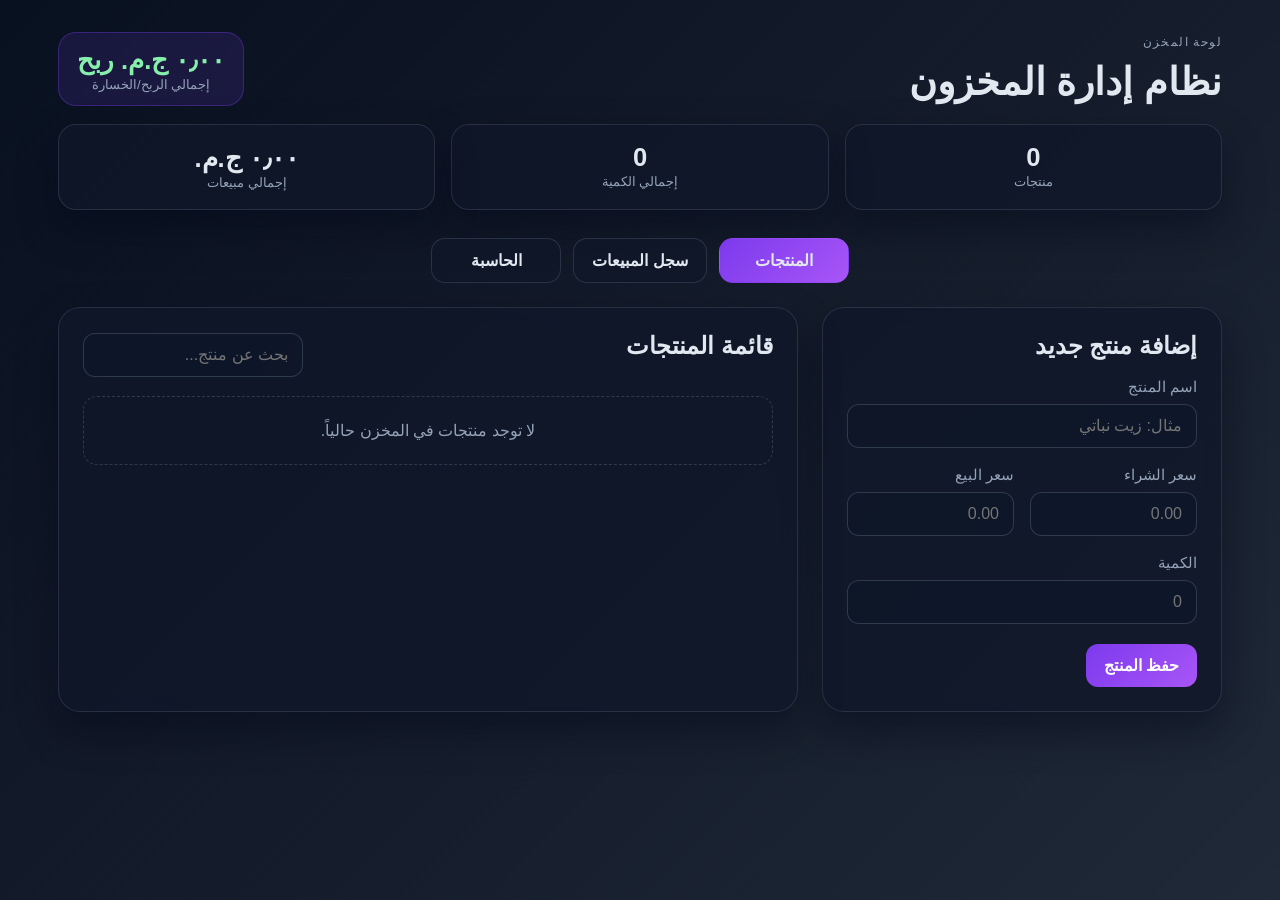
<file: index.html>
<!DOCTYPE html>
<html lang="ar" dir="rtl">
  <head>
    <meta charset="UTF-8" />
    <meta name="viewport" content="width=device-width, initial-scale=1.0" />
    <title>مخزن المنتجات</title>
    <link rel="stylesheet" href="style.css" />
  </head>
  <body>
    <div class="app-shell">
      <header class="topbar">
        <div>
          <p class="eyebrow">لوحة المخزن</p>
          <h1>نظام إدارة المخزون</h1>
        </div>
        <div class="summary-box">
          <span id="totalProfitLabel">0 ر.س</span>
          <small>إجمالي الربح/الخسارة</small>
        </div>
      </header>

      <section class="stats-grid">
        <div class="stat-card">
          <span id="productsCount">0</span>
          <small>منتجات</small>
        </div>
        <div class="stat-card">
          <span id="stockCount">0</span>
          <small>إجمالي الكمية</small>
        </div>
        <div class="stat-card">
          <span id="saleSummary">0 ر.س</span>
          <small>إجمالي مبيعات</small>
        </div>
      </section>

      <nav class="page-tabs">
        <button type="button" class="nav-btn active" data-page="inventory">المنتجات</button>
        <button type="button" class="nav-btn" data-page="sales">سجل المبيعات</button>
        <button type="button" class="nav-btn" data-page="calculator">الحاسبة</button>
      </nav>

      <section id="inventoryPage" class="page active">
        <div class="layout">
          <section class="panel form-panel">
            <h2 id="formTitle">إضافة منتج جديد</h2>

            <form id="productForm">
              <div class="field">
                <label for="productName">اسم المنتج</label>
                <input id="productName" name="name" type="text" placeholder="مثال: زيت نباتي" maxlength="80" required />
              </div>

              <div class="field-row">
                <div class="field">
                  <label for="purchasePrice">سعر الشراء</label>
                  <input id="purchasePrice" name="purchasePrice" type="number" min="0" step="0.01" placeholder="0.00" required />
                </div>

                <div class="field">
                  <label for="sellingPrice">سعر البيع</label>
                  <input id="sellingPrice" name="sellingPrice" type="number" min="0" step="0.01" placeholder="0.00" required />
                </div>
              </div>

              <div class="field">
                <label for="productQty">الكمية</label>
                <input id="productQty" name="quantity" type="number" min="0" step="1" placeholder="0" required />
              </div>

              <div class="actions">
                <button type="submit" id="submitBtn" class="primary-btn">حفظ المنتج</button>
                <button type="button" id="cancelEditBtn" class="secondary-btn hidden">إلغاء</button>
              </div>
            </form>
          </section>

          <section class="panel list-panel">
            <div class="list-header">
              <h2>قائمة المنتجات</h2>
              <input id="searchInput" type="search" placeholder="بحث عن منتج..." aria-label="بحث" />
            </div>

            <div id="emptyState" class="empty-state hidden">
              لا توجد منتجات في المخزن حالياً.
            </div>

            <div id="productList" class="product-list" aria-live="polite"></div>
          </section>
        </div>
      </section>

      <section id="salesPage" class="page">
        <section class="panel sales-panel">
          <div class="list-header">
            <h2>سجل المبيعات</h2>
          </div>
          <div id="salesList" class="sales-list"></div>
        </section>
      </section>

      <section id="calculatorPage" class="page">
        <section class="calculator-section">
          <div class="calculator">
            <div class="calculator-screen">
              <span id="calcDisplay">0</span>
            </div>

            <div class="calculator-grid">
              <button type="button" class="calc-btn op" data-value="C">C</button>
              <button type="button" class="calc-btn op" data-value="DEL">DEL</button>
              <button type="button" class="calc-btn op" data-value="%">%</button>
              <button type="button" class="calc-btn op" data-value="/">÷</button>

              <button type="button" class="calc-btn" data-value="7">7</button>
              <button type="button" class="calc-btn" data-value="8">8</button>
              <button type="button" class="calc-btn" data-value="9">9</button>
              <button type="button" class="calc-btn op" data-value="*">×</button>

              <button type="button" class="calc-btn" data-value="4">4</button>
              <button type="button" class="calc-btn" data-value="5">5</button>
              <button type="button" class="calc-btn" data-value="6">6</button>
              <button type="button" class="calc-btn op" data-value="-">−</button>

              <button type="button" class="calc-btn" data-value="1">1</button>
              <button type="button" class="calc-btn" data-value="2">2</button>
              <button type="button" class="calc-btn" data-value="3">3</button>
              <button type="button" class="calc-btn op" data-value="+">+</button>

              <button type="button" class="calc-btn wide" data-value="0">0</button>
              <button type="button" class="calc-btn" data-value=".">.</button>
              <button type="button" class="calc-btn equal" data-value="=">=</button>
            </div>
          </div>
        </section>
      </section>
    </div>

    <script src="main.js"></script>
  </body>
</html>
</file>
<file: style.css>
:root {
  --bg-dark: #081120;
  --bg-soft: #101b2d;
  --panel: rgba(15, 23, 42, 0.8);
  --panel-border: rgba(148, 163, 184, 0.18);
  --accent: #7c3aed;
  --accent-strong: #a855f7;
  --success: #22c55e;
  --warning: #f59e0b;
  --danger: #ef4444;
  --info: #38bdf8;
  --text: #e2e8f0;
  --muted: #94a3b8;
  --input: rgba(15, 23, 42, 0.7);
  --shadow: 0 18px 40px rgba(2, 6, 23, 0.45);
}

* {
  box-sizing: border-box;
}

html {
  scroll-behavior: smooth;
}

body {
  margin: 0;
  min-height: 100vh;
  font-family: "Segoe UI", Tahoma, Geneva, Verdana, sans-serif;
  background: linear-gradient(135deg, var(--bg-dark) 0%, #111827 35%, #1f2937 100%);
  color: var(--text);
}

button,
input {
  font: inherit;
}

.app-shell {
  max-width: 1200px;
  margin: 0 auto;
  padding: 32px 18px 48px;
}

.page-tabs {
  display: flex;
  justify-content: center;
  gap: 12px;
  margin: 0 0 24px;
  flex-wrap: wrap;
}

.nav-btn {
  background: rgba(15, 23, 42, 0.7);
  color: var(--text);
  border: 1px solid rgba(148, 163, 184, 0.2);
  min-width: 130px;
  padding: 12px 18px;
  border-radius: 14px;
}

.nav-btn.active {
  background: linear-gradient(135deg, var(--accent) 0%, var(--accent-strong) 100%);
  border-color: transparent;
}

.page {
  display: none;
}

.page.active {
  display: block;
}

.topbar {
  display: flex;
  align-items: center;
  justify-content: space-between;
  gap: 16px;
  margin-bottom: 18px;
}

.eyebrow {
  margin: 0 0 10px;
  color: var(--muted);
  font-size: 0.72rem;
  letter-spacing: 0.12em;
  text-transform: uppercase;
}

h1,
h2,
p,
small {
  margin: 0;
}

h1 {
  font-size: clamp(1.7rem, 3vw, 2.5rem);
}

.summary-box {
  min-width: 170px;
  padding: 12px 18px;
  border-radius: 18px;
  background: rgba(124, 58, 237, 0.14);
  border: 1px solid rgba(124, 58, 237, 0.35);
  text-align: center;
}

.summary-box span,
.stat-card span {
  display: block;
  font-size: 1.6rem;
  font-weight: 700;
}

.summary-box small,
.stat-card small {
  color: var(--muted);
}

.stats-grid {
  display: grid;
  grid-template-columns: repeat(3, minmax(0, 1fr));
  gap: 16px;
  margin-bottom: 28px;
}

.stat-card {
  padding: 18px 16px;
  border-radius: 18px;
  background: rgba(15, 23, 42, 0.8);
  border: 1px solid var(--panel-border);
  box-shadow: var(--shadow);
  text-align: center;
}

.layout {
  display: grid;
  grid-template-columns: minmax(300px, 400px) minmax(0, 1fr);
  gap: 24px;
}

.panel {
  background: rgba(15, 23, 42, 0.8);
  border: 1px solid var(--panel-border);
  border-radius: 22px;
  box-shadow: var(--shadow);
  backdrop-filter: blur(8px);
}

.form-panel,
.list-panel {
  padding: 24px;
}

.form-panel h2,
.list-header h2 {
  margin-bottom: 18px;
  font-size: 1.5rem;
}

#productForm {
  display: flex;
  flex-direction: column;
  gap: 18px;
}

.field {
  display: flex;
  flex-direction: column;
  gap: 8px;
}

.field-row {
  display: grid;
  grid-template-columns: repeat(2, minmax(0, 1fr));
  gap: 16px;
}

label {
  color: var(--muted);
  font-size: 0.95rem;
}

input {
  width: 100%;
  border: 1px solid rgba(148, 163, 184, 0.25);
  background: var(--input);
  color: var(--text);
  border-radius: 12px;
  padding: 12px 14px;
  outline: none;
  transition: border-color 0.2s ease, transform 0.2s ease;
}

input:focus {
  border-color: rgba(168, 85, 247, 0.9);
  transform: translateY(-1px);
}

.actions {
  display: flex;
  gap: 12px;
  margin-top: 2px;
}

button {
  border: none;
  border-radius: 12px;
  cursor: pointer;
  padding: 12px 18px;
  font-weight: 700;
  transition: transform 0.2s ease, opacity 0.2s ease;
}

button:hover {
  transform: translateY(-1px);
}

.primary-btn {
  background: linear-gradient(135deg, var(--accent) 0%, var(--accent-strong) 100%);
  color: white;
}

.secondary-btn {
  background: rgba(148, 163, 184, 0.12);
  border: 1px solid rgba(148, 163, 184, 0.18);
  color: var(--text);
}

.list-header {
  display: flex;
  align-items: center;
  justify-content: space-between;
  gap: 12px;
  margin-bottom: 18px;
}

#searchInput {
  max-width: 220px;
}

.product-list {
  display: flex;
  flex-direction: column;
  gap: 14px;
}

.product-card {
  padding: 18px;
  border-radius: 18px;
  background: rgba(15, 23, 42, 0.65);
  border: 1px solid rgba(148, 163, 184, 0.18);
}

.product-top {
  display: flex;
  align-items: center;
  justify-content: space-between;
  gap: 12px;
  margin-bottom: 14px;
}

.product-name {
  font-size: 1.2rem;
  font-weight: 700;
}

.qty-pill {
  background: rgba(56, 189, 248, 0.12);
  color: #7dd3fc;
  border: 1px solid rgba(56, 189, 248, 0.18);
  border-radius: 999px;
  padding: 6px 10px;
  font-size: 0.75rem;
  font-weight: 700;
}

.product-grid {
  display: grid;
  grid-template-columns: repeat(3, minmax(0, 1fr));
  gap: 12px;
  margin-bottom: 14px;
}

.info-box {
  padding: 10px 12px;
  border-radius: 12px;
  background: rgba(148, 163, 184, 0.06);
  border: 1px solid rgba(148, 163, 184, 0.12);
}

.info-box span {
  display: block;
  color: var(--muted);
  font-size: 0.72rem;
  margin-bottom: 6px;
}

.info-box strong {
  font-size: 1rem;
}

.product-actions {
  display: flex;
  align-items: center;
  justify-content: space-between;
  gap: 12px;
  flex-wrap: wrap;
}

.product-buttons {
  display: flex;
  gap: 8px;
}

.product-buttons button,
.sell-form button {
  padding: 8px 12px;
  border-radius: 10px;
  font-size: 0.78rem;
}

.edit-btn {
  background: rgba(59, 130, 246, 0.14);
  color: #93c5fd;
}

.delete-btn {
  background: rgba(239, 68, 68, 0.12);
  color: #fca5a5;
}

.sell-form {
  display: flex;
  align-items: center;
  gap: 10px;
  flex-wrap: wrap;
}

.sell-form input {
  width: 90px;
  padding: 8px 10px;
  text-align: center;
}

.sell-btn {
  background: rgba(34, 197, 94, 0.12);
  color: #86efac;
}

.empty-state {
  padding: 24px 12px;
  text-align: center;
  color: var(--muted);
  border: 1px dashed rgba(148, 163, 184, 0.25);
  border-radius: 14px;
}

.sales-panel {
  margin-top: 28px;
  padding: 24px;
}

.sales-list {
  display: flex;
  flex-direction: column;
  gap: 12px;
}

.sale-item {
  padding: 16px 18px;
  border-radius: 16px;
  background: rgba(15, 23, 42, 0.6);
  border: 1px solid rgba(148, 163, 184, 0.18);
}

.sale-header {
  display: flex;
  align-items: center;
  justify-content: space-between;
  gap: 10px;
  margin-bottom: 10px;
}

.sale-item p {
  margin: 4px 0;
  color: var(--muted);
}

.sale-time {
  margin-top: 10px;
  color: #cbd5e1;
  font-size: 0.82rem;
}

.delete-sale-btn {
  margin-top: 12px;
  width: 100%;
  background: rgba(239, 68, 68, 0.12);
  color: #fca5a5;
  border: 1px solid rgba(239, 68, 68, 0.2);
  padding: 10px 12px;
  border-radius: 10px;
}

.calculator-section {
  display: flex;
  justify-content: center;
  padding: 30px 0 10px;
}

.calculator {
  width: min(100%, 340px);
  background: linear-gradient(180deg, #111827 0%, #0f172a 100%);
  border-radius: 34px;
  box-shadow: 0 18px 35px rgba(2, 6, 23, 0.55);
  border: 1px solid rgba(148, 163, 184, 0.2);
  padding: 18px 14px 16px;
}

.calculator-screen {
  min-height: 90px;
  display: flex;
  align-items: center;
  justify-content: flex-end;
  padding: 14px 16px;
  margin-bottom: 16px;
  border-radius: 24px;
  background: linear-gradient(180deg, rgba(15, 23, 42, 0.9), rgba(30, 41, 59, 0.95));
  border: 1px solid rgba(148, 163, 184, 0.15);
  font-size: clamp(2rem, 5vw, 2.6rem);
  font-weight: 700;
  color: white;
  overflow: hidden;
  word-break: break-all;
}

.calculator-grid {
  display: grid;
  grid-template-columns: repeat(4, minmax(0, 1fr));
  gap: 10px;
}

.calc-btn {
  height: 62px;
  border-radius: 18px;
  background: rgba(30, 41, 59, 0.95);
  color: white;
  border: 1px solid rgba(148, 163, 184, 0.08);
  font-size: 1.3rem;
  font-weight: 700;
}

.calc-btn.op {
  background: rgba(124, 58, 237, 0.22);
  color: #ddd6fe;
}

.calc-btn.equal {
  background: linear-gradient(135deg, #22c55e 0%, #16a34a 100%);
  color: white;
}

.calc-btn.wide {
  grid-column: span 2;
}

.profit-positive {
  color: #86efac;
}

.profit-negative {
  color: #fca5a5;
}

.hidden {
  display: none !important;
}

@media (max-width: 900px) {
  .layout {
    grid-template-columns: 1fr;
  }

  .topbar,
  .list-header {
    flex-direction: column;
    align-items: stretch;
  }

  .summary-box {
    width: 100%;
  }

  #searchInput {
    max-width: 100%;
  }
}

@media (max-width: 560px) {
  .app-shell {
    padding: 20px 12px 36px;
  }

  .page-tabs {
    gap: 8px;
  }

  .nav-btn {
    flex: 1 1 calc(50% - 8px);
    min-width: 0;
  }

  .stats-grid,
  .field-row,
  .product-grid {
    grid-template-columns: 1fr;
  }

  .form-panel,
  .list-panel,
  .sales-panel {
    padding: 16px;
  }

  .actions,
  .product-actions,
  .sell-form {
    flex-direction: column;
    align-items: stretch;
  }

  .product-buttons {
    width: 100%;
  }

  .product-buttons button,
  .sell-form button {
    flex: 1;
  }

  .product-card,
  .sale-item {
    padding: 14px;
  }

  .calculator {
    width: min(100%, 300px);
  }

  .calculator-screen {
    min-height: 72px;
    font-size: clamp(1.7rem, 8vw, 2.2rem);
  }

  .calc-btn {
    height: 56px;
    border-radius: 14px;
    font-size: 1.1rem;
  }
}

@media (max-width: 360px) {
  .topbar h1 {
    font-size: 1.5rem;
  }

  .page-tabs {
    flex-direction: column;
  }

  .nav-btn {
    width: 100%;
    flex: 1 1 100%;
  }

  .summary-box span,
  .stat-card span {
    font-size: 1.3rem;
  }
}
</file>
<file: first project/style.css>
:root {
  --bg-dark: #081120;
  --bg-soft: #101b2d;
  --panel: rgba(15, 23, 42, 0.8);
  --panel-border: rgba(148, 163, 184, 0.18);
  --accent: #7c3aed;
  --accent-strong: #a855f7;
  --success: #22c55e;
  --warning: #f59e0b;
  --danger: #ef4444;
  --info: #38bdf8;
  --text: #e2e8f0;
  --muted: #94a3b8;
  --input: rgba(15, 23, 42, 0.7);
  --shadow: 0 18px 40px rgba(2, 6, 23, 0.45);
}

* {
  box-sizing: border-box;
}

html {
  scroll-behavior: smooth;
}

body {
  margin: 0;
  min-height: 100vh;
  font-family: "Segoe UI", Tahoma, Geneva, Verdana, sans-serif;
  background: linear-gradient(135deg, var(--bg-dark) 0%, #111827 35%, #1f2937 100%);
  color: var(--text);
}

button,
input {
  font: inherit;
}

.app-shell {
  max-width: 1200px;
  margin: 0 auto;
  padding: 32px 18px 48px;
}

.page-tabs {
  display: flex;
  justify-content: center;
  gap: 12px;
  margin: 0 0 24px;
  flex-wrap: wrap;
}

.nav-btn {
  background: rgba(15, 23, 42, 0.7);
  color: var(--text);
  border: 1px solid rgba(148, 163, 184, 0.2);
  min-width: 130px;
  padding: 12px 18px;
  border-radius: 14px;
}

.nav-btn.active {
  background: linear-gradient(135deg, var(--accent) 0%, var(--accent-strong) 100%);
  border-color: transparent;
}

.page {
  display: none;
}

.page.active {
  display: block;
}

.topbar {
  display: flex;
  align-items: center;
  justify-content: space-between;
  gap: 16px;
  margin-bottom: 18px;
}

.eyebrow {
  margin: 0 0 10px;
  color: var(--muted);
  font-size: 0.72rem;
  letter-spacing: 0.12em;
  text-transform: uppercase;
}

h1,
h2,
p,
small {
  margin: 0;
}

h1 {
  font-size: clamp(1.7rem, 3vw, 2.5rem);
}

.summary-box {
  min-width: 170px;
  padding: 12px 18px;
  border-radius: 18px;
  background: rgba(124, 58, 237, 0.14);
  border: 1px solid rgba(124, 58, 237, 0.35);
  text-align: center;
}

.summary-box span,
.stat-card span {
  display: block;
  font-size: 1.6rem;
  font-weight: 700;
}

.summary-box small,
.stat-card small {
  color: var(--muted);
}

.stats-grid {
  display: grid;
  grid-template-columns: repeat(3, minmax(0, 1fr));
  gap: 16px;
  margin-bottom: 28px;
}

.stat-card {
  padding: 18px 16px;
  border-radius: 18px;
  background: rgba(15, 23, 42, 0.8);
  border: 1px solid var(--panel-border);
  box-shadow: var(--shadow);
  text-align: center;
}

.layout {
  display: grid;
  grid-template-columns: minmax(300px, 400px) minmax(0, 1fr);
  gap: 24px;
}

.panel {
  background: rgba(15, 23, 42, 0.8);
  border: 1px solid var(--panel-border);
  border-radius: 22px;
  box-shadow: var(--shadow);
  backdrop-filter: blur(8px);
}

.form-panel,
.list-panel {
  padding: 24px;
}

.form-panel h2,
.list-header h2 {
  margin-bottom: 18px;
  font-size: 1.5rem;
}

#productForm {
  display: flex;
  flex-direction: column;
  gap: 18px;
}

.field {
  display: flex;
  flex-direction: column;
  gap: 8px;
}

.field-row {
  display: grid;
  grid-template-columns: repeat(2, minmax(0, 1fr));
  gap: 16px;
}

label {
  color: var(--muted);
  font-size: 0.95rem;
}

input {
  width: 100%;
  border: 1px solid rgba(148, 163, 184, 0.25);
  background: var(--input);
  color: var(--text);
  border-radius: 12px;
  padding: 12px 14px;
  outline: none;
  transition: border-color 0.2s ease, transform 0.2s ease;
}

input:focus {
  border-color: rgba(168, 85, 247, 0.9);
  transform: translateY(-1px);
}

.actions {
  display: flex;
  gap: 12px;
  margin-top: 2px;
}

button {
  border: none;
  border-radius: 12px;
  cursor: pointer;
  padding: 12px 18px;
  font-weight: 700;
  transition: transform 0.2s ease, opacity 0.2s ease;
}

button:hover {
  transform: translateY(-1px);
}

.primary-btn {
  background: linear-gradient(135deg, var(--accent) 0%, var(--accent-strong) 100%);
  color: white;
}

.secondary-btn {
  background: rgba(148, 163, 184, 0.12);
  border: 1px solid rgba(148, 163, 184, 0.18);
  color: var(--text);
}

.list-header {
  display: flex;
  align-items: center;
  justify-content: space-between;
  gap: 12px;
  margin-bottom: 18px;
}

#searchInput {
  max-width: 220px;
}

.product-list {
  display: flex;
  flex-direction: column;
  gap: 14px;
}

.product-card {
  padding: 18px;
  border-radius: 18px;
  background: rgba(15, 23, 42, 0.65);
  border: 1px solid rgba(148, 163, 184, 0.18);
}

.product-top {
  display: flex;
  align-items: center;
  justify-content: space-between;
  gap: 12px;
  margin-bottom: 14px;
}

.product-name {
  font-size: 1.2rem;
  font-weight: 700;
}

.qty-pill {
  background: rgba(56, 189, 248, 0.12);
  color: #7dd3fc;
  border: 1px solid rgba(56, 189, 248, 0.18);
  border-radius: 999px;
  padding: 6px 10px;
  font-size: 0.75rem;
  font-weight: 700;
}

.product-grid {
  display: grid;
  grid-template-columns: repeat(3, minmax(0, 1fr));
  gap: 12px;
  margin-bottom: 14px;
}

.info-box {
  padding: 10px 12px;
  border-radius: 12px;
  background: rgba(148, 163, 184, 0.06);
  border: 1px solid rgba(148, 163, 184, 0.12);
}

.info-box span {
  display: block;
  color: var(--muted);
  font-size: 0.72rem;
  margin-bottom: 6px;
}

.info-box strong {
  font-size: 1rem;
}

.product-actions {
  display: flex;
  align-items: center;
  justify-content: space-between;
  gap: 12px;
  flex-wrap: wrap;
}

.product-buttons {
  display: flex;
  gap: 8px;
}

.product-buttons button,
.sell-form button {
  padding: 8px 12px;
  border-radius: 10px;
  font-size: 0.78rem;
}

.edit-btn {
  background: rgba(59, 130, 246, 0.14);
  color: #93c5fd;
}

.delete-btn {
  background: rgba(239, 68, 68, 0.12);
  color: #fca5a5;
}

.sell-form {
  display: flex;
  align-items: center;
  gap: 10px;
  flex-wrap: wrap;
}

.sell-form input {
  width: 90px;
  padding: 8px 10px;
  text-align: center;
}

.sell-btn {
  background: rgba(34, 197, 94, 0.12);
  color: #86efac;
}

.empty-state {
  padding: 24px 12px;
  text-align: center;
  color: var(--muted);
  border: 1px dashed rgba(148, 163, 184, 0.25);
  border-radius: 14px;
}

.sales-panel {
  margin-top: 28px;
  padding: 24px;
}

.sales-list {
  display: flex;
  flex-direction: column;
  gap: 12px;
}

.sale-item {
  padding: 16px 18px;
  border-radius: 16px;
  background: rgba(15, 23, 42, 0.6);
  border: 1px solid rgba(148, 163, 184, 0.18);
}

.sale-header {
  display: flex;
  align-items: center;
  justify-content: space-between;
  gap: 10px;
  margin-bottom: 10px;
}

.sale-item p {
  margin: 4px 0;
  color: var(--muted);
}

.sale-time {
  margin-top: 10px;
  color: #cbd5e1;
  font-size: 0.82rem;
}

.delete-sale-btn {
  margin-top: 12px;
  width: 100%;
  background: rgba(239, 68, 68, 0.12);
  color: #fca5a5;
  border: 1px solid rgba(239, 68, 68, 0.2);
  padding: 10px 12px;
  border-radius: 10px;
}

.calculator-section {
  display: flex;
  justify-content: center;
  padding: 30px 0 10px;
}

.calculator {
  width: min(100%, 340px);
  background: linear-gradient(180deg, #111827 0%, #0f172a 100%);
  border-radius: 34px;
  box-shadow: 0 18px 35px rgba(2, 6, 23, 0.55);
  border: 1px solid rgba(148, 163, 184, 0.2);
  padding: 18px 14px 16px;
}

.calculator-screen {
  min-height: 90px;
  display: flex;
  align-items: center;
  justify-content: flex-end;
  padding: 14px 16px;
  margin-bottom: 16px;
  border-radius: 24px;
  background: linear-gradient(180deg, rgba(15, 23, 42, 0.9), rgba(30, 41, 59, 0.95));
  border: 1px solid rgba(148, 163, 184, 0.15);
  font-size: clamp(2rem, 5vw, 2.6rem);
  font-weight: 700;
  color: white;
  overflow: hidden;
  word-break: break-all;
}

.calculator-grid {
  display: grid;
  grid-template-columns: repeat(4, minmax(0, 1fr));
  gap: 10px;
}

.calc-btn {
  height: 62px;
  border-radius: 18px;
  background: rgba(30, 41, 59, 0.95);
  color: white;
  border: 1px solid rgba(148, 163, 184, 0.08);
  font-size: 1.3rem;
  font-weight: 700;
}

.calc-btn.op {
  background: rgba(124, 58, 237, 0.22);
  color: #ddd6fe;
}

.calc-btn.equal {
  background: linear-gradient(135deg, #22c55e 0%, #16a34a 100%);
  color: white;
}

.calc-btn.wide {
  grid-column: span 2;
}

.profit-positive {
  color: #86efac;
}

.profit-negative {
  color: #fca5a5;
}

.hidden {
  display: none !important;
}

@media (max-width: 860px) {
  .layout {
    grid-template-columns: 1fr;
  }

  .topbar,
  .list-header {
    flex-direction: column;
    align-items: stretch;
  }

  #searchInput {
    max-width: 100%;
  }
}

@media (max-width: 540px) {
  .stats-grid,
  .field-row,
  .product-grid {
    grid-template-columns: 1fr;
  }

  .actions,
  .product-actions,
  .sell-form {
    flex-direction: column;
    align-items: stretch;
  }

  .product-buttons {
    width: 100%;
  }

  .product-buttons button,
  .sell-form button {
    flex: 1;
  }
}
</file>
